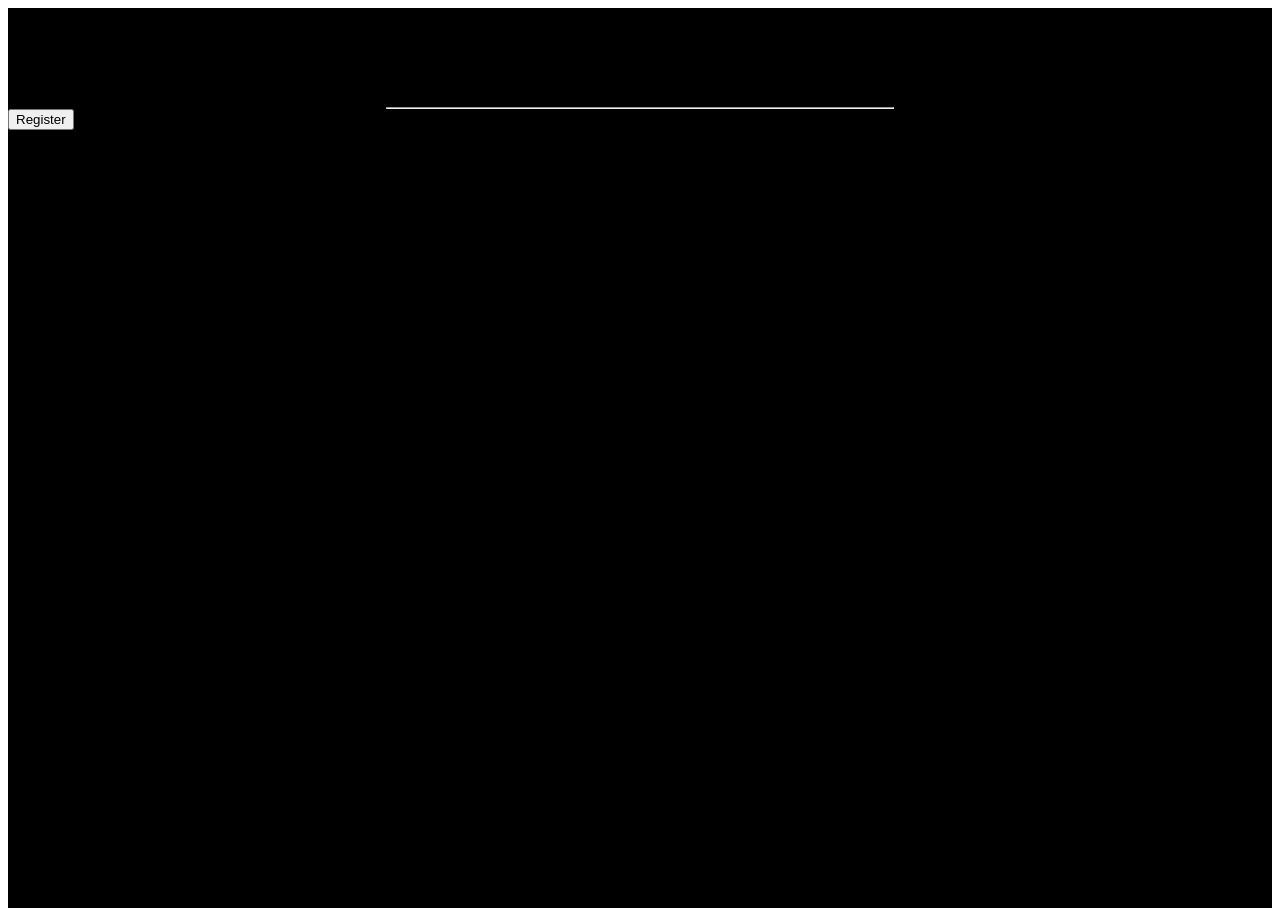
<file: src/main/resources/static/index.html>
<!DOCTYPE html>
<html>
<head>
    <title>Welcome</title>
    <meta charset="UTF-8">
    <meta name="viewport" content="width=device-width, initial-scale=1">
    <link rel="stylesheet" href="https://www.w3schools.com/w3css/5/w3.css">
    <link rel="stylesheet" href="https://fonts.googleapis.com/css?family=Raleway">
    <style>
        body,h1 {font-family: "Raleway", sans-serif}
        body, html {height: 100%}
        .bgimg {
            background-color: black;
            min-height: 100%;
            background-position: center;
            background-size: cover;
        }
    </style>
</head>
<body>

<div class="bgimg w3-display-container w3-animate-opacity w3-text-white">
    <div class="w3-display-topleft w3-padding-large w3-xlarge">
        Logo
    </div>
    <div class="w3-display-middle">
        <h1 class="w3-jumbo w3-animate-top">Create a new Account</h1>
        <hr class="w3-border-grey" style="margin:auto;width:40%">
        <a href="register.html"><button>Register</button></a>
    </div>
</div>

</body>
</html>
</file>
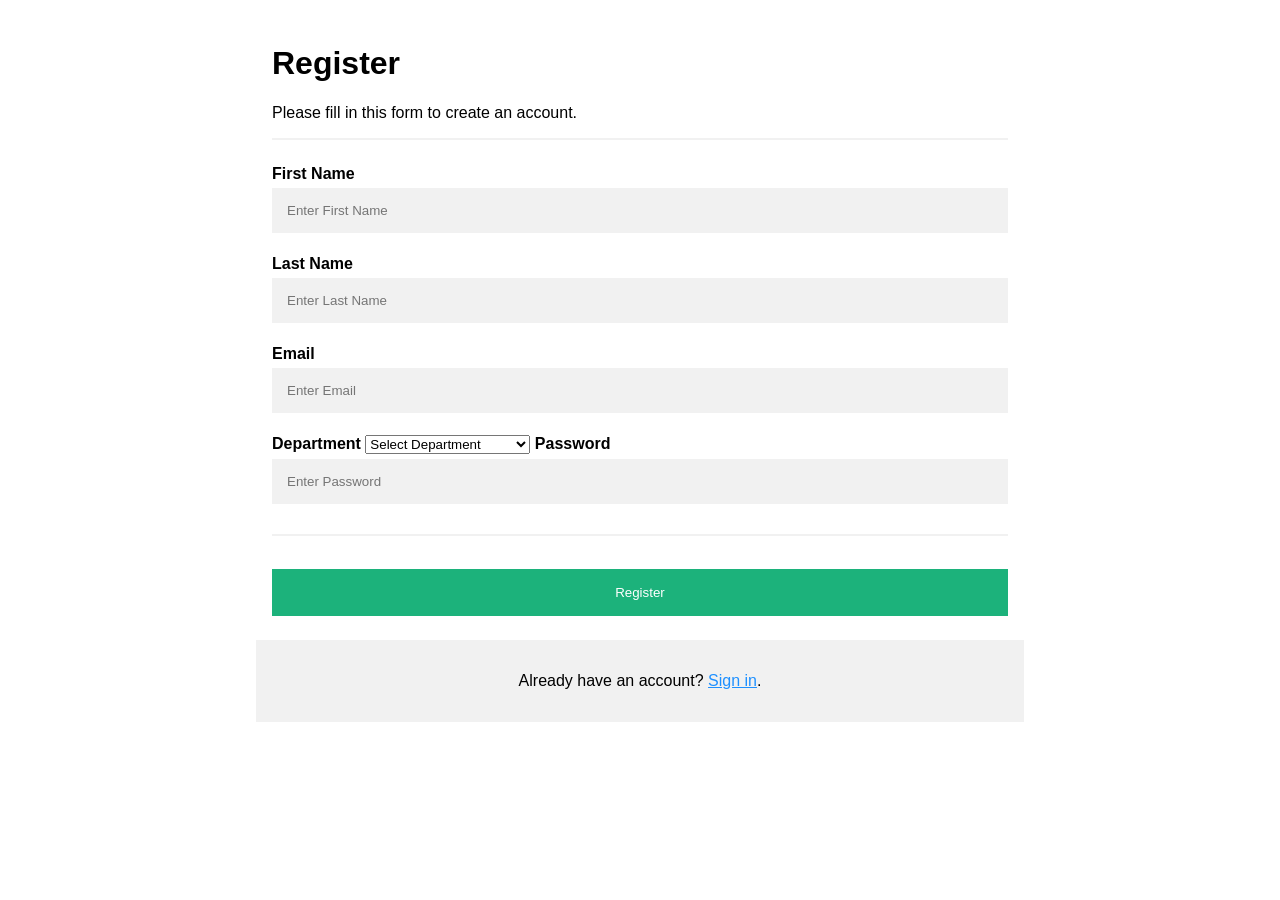
<file: src/main/resources/static/register.html>
<!DOCTYPE html>
<html lang="en">
<head>
    <meta charset="UTF-8">
    <title>Register</title>
    <link rel="stylesheet" href="styles.css">
</head>
<body>
    <div>
        <form id="student-form">
            <div class="container">
                <h1>Register</h1>
                <p>Please fill in this form to create an account.</p>
                <hr>

                <label for="firstname"><b>First Name</b></label>
                <input type="text" placeholder="Enter First Name" name="firstname" id="firstname" required>

                <label for="lastname"><b>Last Name</b></label>
                <input type="text" placeholder="Enter Last Name" name="lastname" id="lastname" required>

                <label for="email"><b>Email</b></label>
                <input type="text" placeholder="Enter Email" name="email" id="email" required>

                <label for="department"><b>Department</b>
                    <select name="department" id="department" required class="custom-select">
                        <option value="">Select Department</option>
                        <option value="1">Computer Science</option>
                        <option value="2">Mechanical Engineering</option>
                        <option value="3">Electrical Engineering</option>
                    </select>
                </label>

                <label for="password"><b>Password</b></label>
                <input type="password" placeholder="Enter Password" name="password" id="password" required>
                <hr>

                <button type="submit" class="registerbtn">Register</button>
            </div>

            <div class="container signin">
                <p>Already have an account? <a href="#">Sign in</a>.</p>
            </div>
        </form>
    </div>
</body>
</html>
<script src="script.js" defer></script>
</file>
<file: src/main/resources/static/styles.css>
* {
    box-sizing: border-box;
    font-family: sans-serif;
}

/* Add padding to containers */
.container {
    max-width: 768px;
    margin: auto;
    padding: 16px;
}

/* Full-width input fields */
input[type=text], input[type=password] {
    width: 100%;
    padding: 15px;
    margin: 5px 0 22px 0;
    display: inline-block;
    border: none;
    background: #f1f1f1;
}

input[type=text]:focus, input[type=password]:focus {
    background-color: #ddd;
    outline: none;
}

/* Overwrite default styles of hr */
hr {
    border: 1px solid #f1f1f1;
    margin-bottom: 25px;
}

/* Set a style for the submit/register button */
.registerbtn {
    background-color: #04AA6D;
    color: white;
    padding: 16px 20px;
    margin: 8px 0;
    border: none;
    cursor: pointer;
    width: 100%;
    opacity: 0.9;
}

.registerbtn:hover {
    opacity:1;
}

/* Add a blue text color to links */
a {
    color: dodgerblue;
}

/* Set a grey background color and center the text of the "sign in" section */
.signin {
    background-color: #f1f1f1;
    text-align: center;
}
</file>
